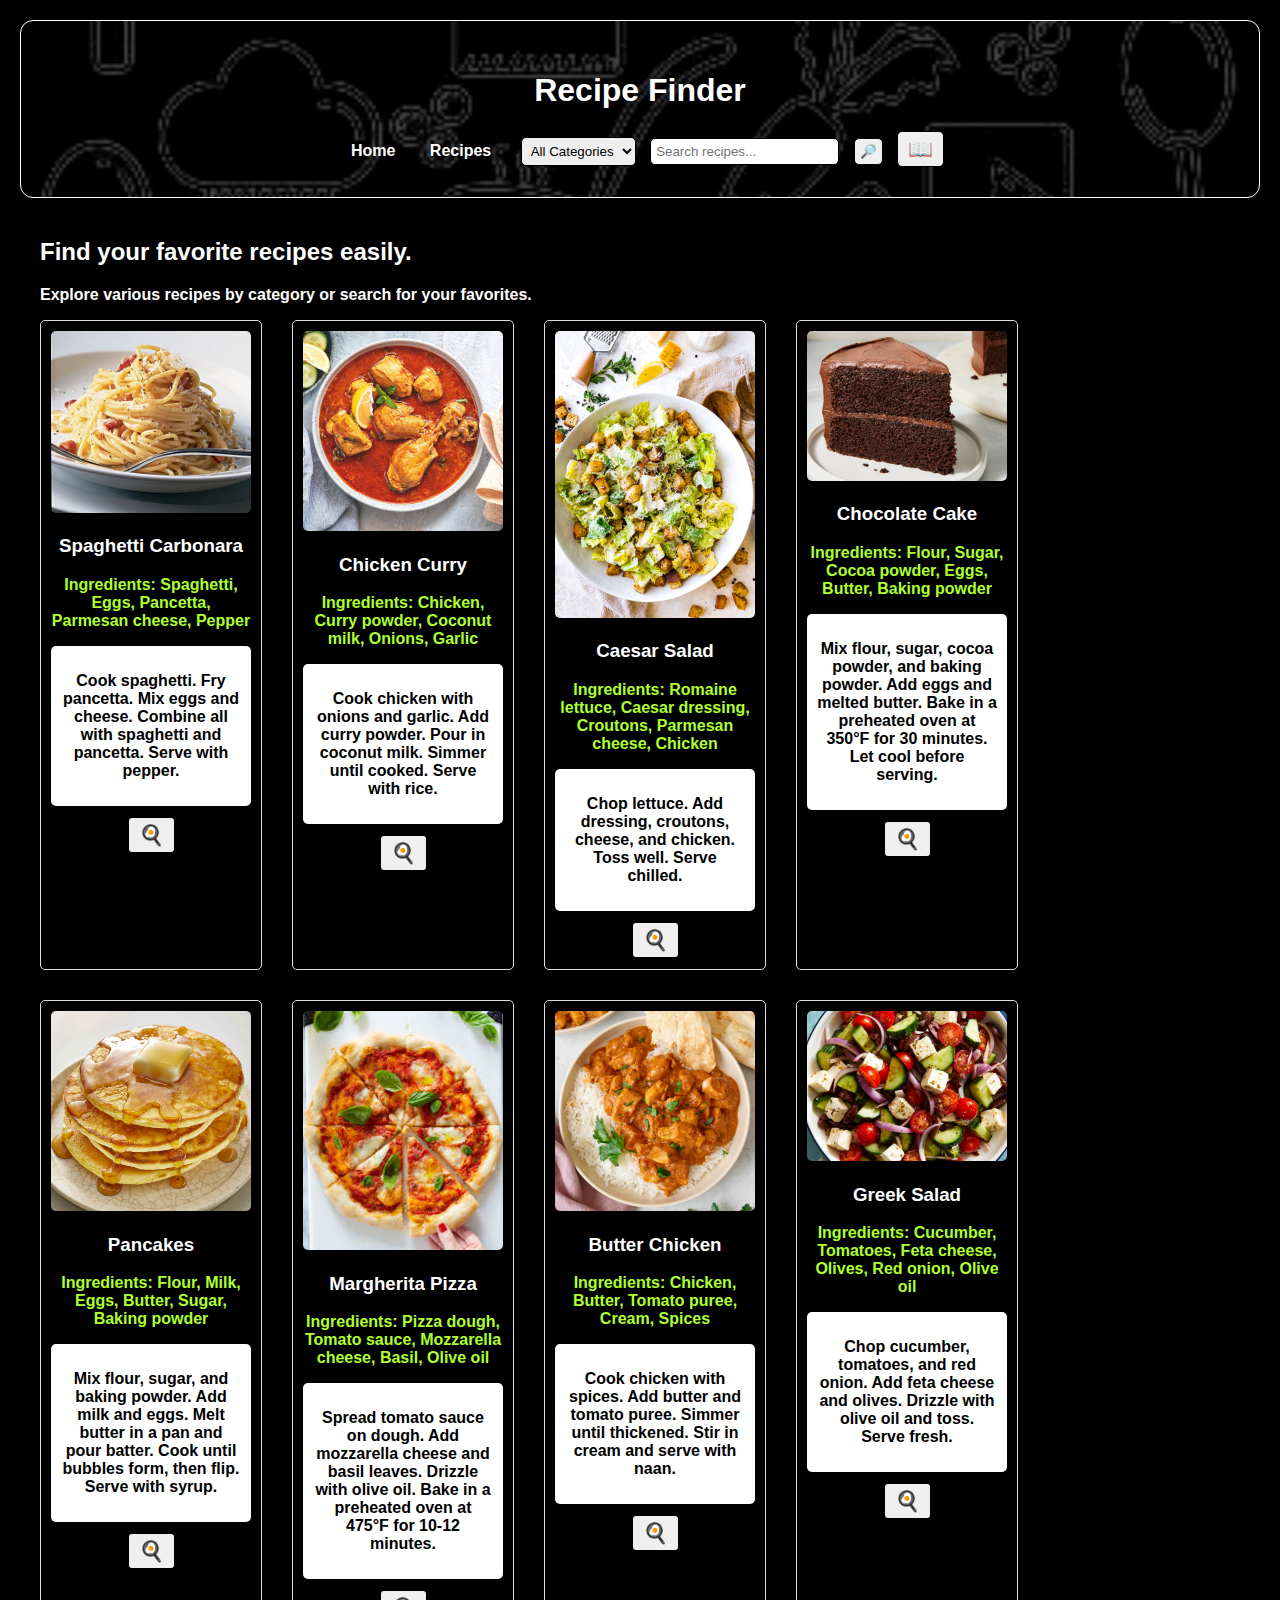
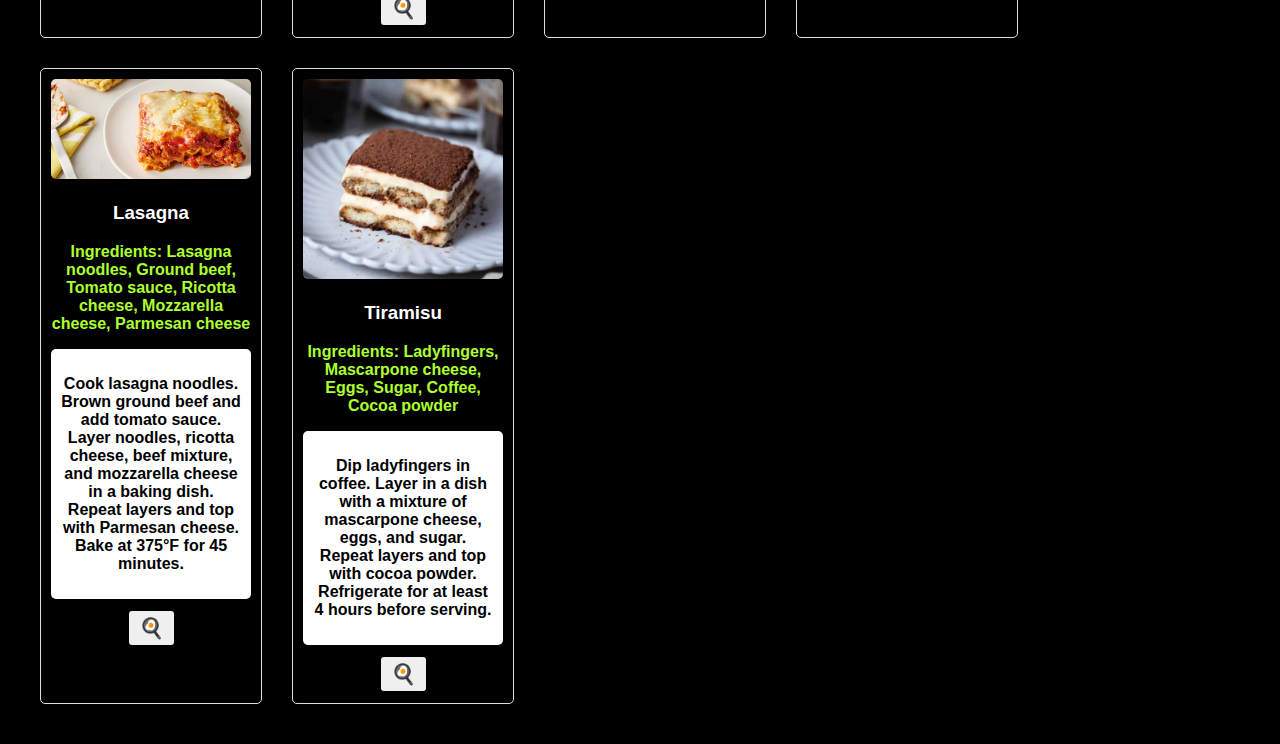
<file: index.html>
<!DOCTYPE html>
<html lang="en">
<head>
    <meta charset="UTF-8">
    <meta name="viewport" content="width=device-width, initial-scale=1.0">
    <title>Recipe Finder</title>
    <link rel="stylesheet" href="styles.css">
</head>
<body>
    <header>
        <h1>Recipe Finder</h1>
        <nav>
            <a href="#home">Home</a>
            <a href="#recipes">Recipes</a>
            <select id="categoryFilter">
                <option value="all">All Categories</option>
                <option value="Italian">Italian</option>
                <option value="Indian">Indian</option>
                <option value="Salad">Salad</option>
                <option value="Dessert">Dessert</option>
                <option value="Breakfast">Breakfast</option>
            </select>
            <input type="text" id="searchQuery" placeholder="Search recipes...">
            <button id="searchButton"> 🔎</button>
            <button id="emojiButton">📖</button>
        </nav>
    </header>
    <main>
        <section id="home">
            <h2 id="mainMessage">Find your favorite recipes easily.</h2>
            <p>Explore various recipes by category or search for your favorites.</p>
        </section>
        <section id="recipes"></section>
    </main>
    <script src="recipes.js"></script>
    <script src="script.js"></script>
</body>
</html>
</file>
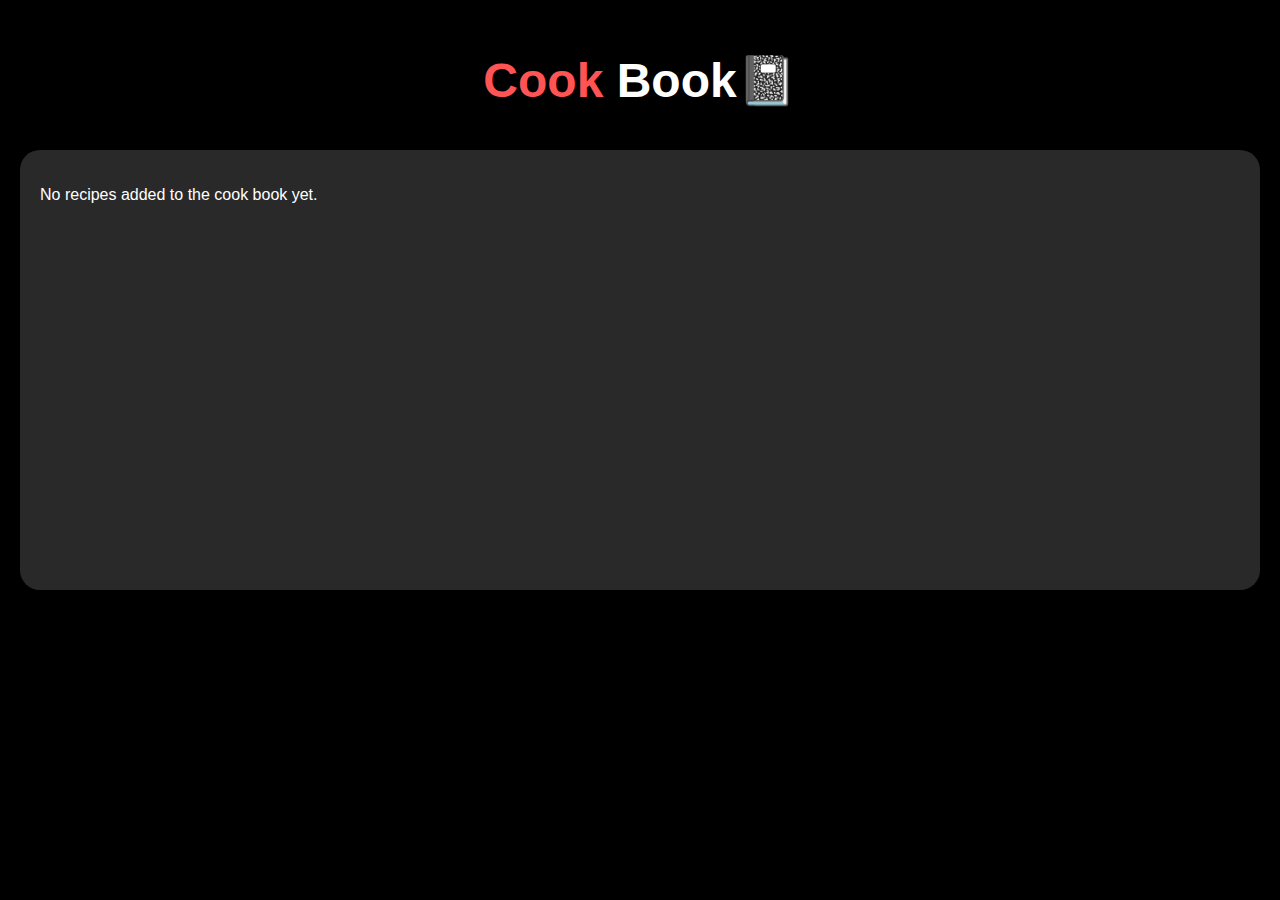
<file: cookbook.html>
<!DOCTYPE html>
<html lang="en">
<head>
    <meta charset="UTF-8">
    <meta name="viewport" content="width=device-width, initial-scale=1.0">
    <title>Cook Book</title>
    <style>
        @keyframes fadeIn {
            from {
                opacity: 0;
                transform: scale(0.95);
            }
            to {
                opacity: 1;
                transform: scale(1);
            }
        }

        @keyframes slideIn {
            from {
                transform: translateX(-100%);
            }
            to {
                transform: translateX(0);
            }
        }

        span {
            color: rgb(255, 84, 84);
        }

        body {
            background-color: black;
            color: white;
            font-family: Verdana, Geneva, Tahoma, sans-serif;
            display: flex;
            flex-direction: column;
            align-items: center;
            padding: 20px;
            margin: 0;
            animation: fadeIn 1s ease-in-out;
        }

        h1 {
            font-size: 3rem;
            animation: slideIn 1s ease-in-out;
        }

        #container {
            position: absolute;
            top: 150px;
            border-radius: 20px;
            height: 400px;
            width: 1200px;
            background-color: rgb(41, 41, 41);
            overflow-y: auto;
            padding: 20px;
            display: flex;
            flex-wrap: wrap;
            gap: 30px;
            animation: fadeIn 1s ease-in-out;
        }

        .recipe {
            margin: 25px;
            background-color: white;
            color: black;
            padding: 10px;
            border-radius: 5px;
            margin-bottom: 10px;
            width: 200px;
            text-align: center;
            transition: transform 0.3s, box-shadow 0.3s;
            animation: fadeIn 0.5s ease-in-out;
        }

        .recipe:hover {
            transform: translateY(-10px);
            box-shadow: 0 4px 8px rgba(0, 0, 0, 0.2);
        }

        .recipe img {
            max-width: 100%;
            border-radius: 5px;
            transition: transform 0.2s;
        }

        .recipe img:hover {
            transform: scale(1.05);
        }

        .remove-btn {
            background-color: red;
            color: white;
            border: none;
            padding: 5px 10px;
            border-radius: 5px;
            cursor: pointer;
            margin-top: 10px;
            transition: background-color 0.3s;
        }

        .remove-btn:hover {
            background-color: darkred;
        }

        #container::-webkit-scrollbar {
            width: 12px;
        }

        #container::-webkit-scrollbar-track {
            background: #f1f1f1;
            border-radius: 10px;
        }

        #container::-webkit-scrollbar-thumb {
            background-color: #888;
            border-radius: 10px;
            border: 3px solid #f1f1f1;
            transition: background-color 0.3s;
        }

        #container::-webkit-scrollbar-thumb:hover {
            background-color: #555;
        }

        #container::-webkit-scrollbar-corner {
            background: #f1f1f1;
        }

        @media (max-width: 600px) {
            #container {
                width: 90%;
            }

            .recipe {
                width: 100%;
            }
        }
    </style>
</head>
<body>
    <h1><span>Cook</span> Book📓</h1>
    <div id="container"></div>

    <script>
        document.addEventListener('DOMContentLoaded', () => {
            const container = document.getElementById('container');
            const cookbook = JSON.parse(localStorage.getItem('cookbook')) || [];

            if (cookbook.length === 0) {
                container.innerHTML = '<p>No recipes added to the cook book yet.</p>';
            } else {
                renderCookbook(cookbook);
            }
        });

        function renderCookbook(cookbook) {
            const container = document.getElementById('container');
            container.innerHTML = '';
            cookbook.forEach(recipe => {
                const recipeDiv = document.createElement('div');
                recipeDiv.classList.add('recipe');
                recipeDiv.innerHTML = `
                    <img src="${recipe.image}" alt="${recipe.name}">
                    <h3>${recipe.name}</h3>
                    <p class="ingredients" style="color: red;">Ingredients: ${recipe.ingredients.join(', ')}</p>
                    <div class="instructions-box">
                        <p class="instructions">${recipe.instructions}</p>
                    </div>
                    <button class="remove-btn" onclick="removeRecipe(${recipe.id})">Remove</button>
                `;
                container.appendChild(recipeDiv);
            });
        }

        function removeRecipe(recipeId) {
            console.log('Removing recipe with id:', recipeId);
            let cookbook = JSON.parse(localStorage.getItem('cookbook')) || [];
            cookbook = cookbook.filter(recipe => recipe.id !== recipeId);
            localStorage.setItem('cookbook', JSON.stringify(cookbook));
            renderCookbook(cookbook);
        }
    </script>
</body>
</html>
</file>
<file: styles.css>
@keyframes fadeIn {
    from {
        opacity: 0;
        transform: scale(0.95);
    }
    to {
        opacity: 1;
        transform: scale(1);
    }
}

@keyframes slideIn {
    from {
        transform: translateX(-100%);
    }
    to {
        transform: translateX(0);
    }
}

body {
    background-color: black;
    font-family: Verdana, Geneva, Tahoma, sans-serif;
    font-weight: bold;
    margin: 20px;
    padding: 0;
    animation: fadeIn 1s ease-in-out;
}

header {
    border-radius: 13px;
    background-image: url('images/doodle.png');
    background-size: cover;
    background-position: center;
    border: 1px solid white;
    color: white;
    padding: 30px 0;
    text-align: center;
    animation: slideIn 1s ease-in-out;
}

nav a {
    color: white;
    margin: 0 15px;
    text-decoration: none;
}

nav input, nav button, nav select {
    margin-left: 10px;
    border-radius: 5px;
    border: 1px solid black;
    padding: 5px;
}

main {
    padding: 20px;
}

#recipes {
    display: flex;
    flex-wrap: wrap;
    gap: 30px;
    animation: fadeIn 1s ease-in-out;
}

.recipe {
    color: white;
    font-family: Verdana, Geneva, Tahoma, sans-serif;
    border: 1px solid #ddd;
    border-radius: 5px;
    padding: 10px;
    width: 200px;
    text-align: center;
    transition: transform 0.3s, box-shadow 0.3s;
    animation: fadeIn 0.5s ease-in-out;
}

.recipe:hover {
    transform: translateY(-10px);
    box-shadow: 0 4px 8px rgba(0, 0, 0, 0.2);
}

.recipe img {
    max-width: 100%;
    border-radius: 5px;
    transition: transform 0.2s;
}

.recipe img:hover {
    transform: scale(1.05);
}

.ingredients {
    color: greenyellow;
}

.instructions-box {
    background-color: white;
    border-radius: 5px;
    padding: 10px;
    margin-top: 10px;
}

.instructions {
    color: black;
    font-family: Verdana, Geneva, Tahoma, sans-serif;
}

#emojiButton {
    border-radius: 5px;
    padding: 5px 10px;
    font-size: 20px;
    cursor: pointer;
    transition: background-color 0.3s;
}

#emojiButton:hover {
    background-color: #ddd;
}

.fryingPanButton {
    border: 2px solid black;
    border-radius: 5px;
    padding: 5px 10px;
    font-size: 20px;
    cursor: pointer;
    margin-top: 10px;
    transition: background-color 0.3s;
}

.fryingPanButton:hover {
    background-color: #ddd;
}

@media (max-width: 600px) {
    .recipe {
        width: 100%;
    }

    nav {
        display: flex;
        flex-direction: column;
        align-items: center;
    }

    nav a, nav input, nav button, nav select {
        margin: 5px 0;
    }
}

#searchQuery {
    border-radius: 5px;
    border: 1px solid black;
}

#categoryFilter {
    border-radius: 5px;
}

#searchButton {
    border-radius: 5px;
}

#mainMessage {
    color: white;
    font-family: Verdana, Geneva, Tahoma, sans-serif;
}

p {
    color: white;
    font-family: Verdana, Geneva, Tahoma, sans-serif;
}
</file>
